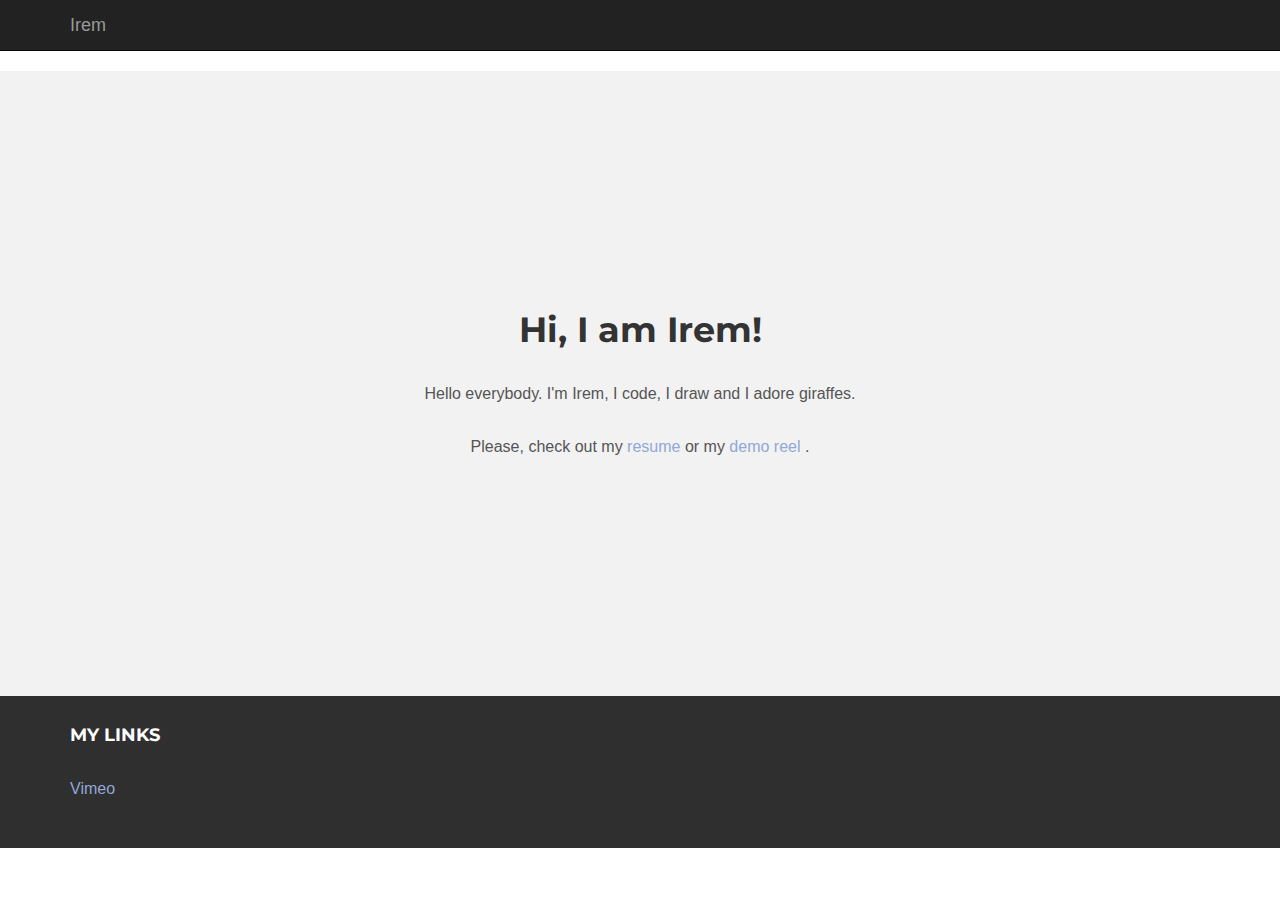
<file: index.html>
<!DOCTYPE html>
<html lang="en">
  <head>
    <meta charset="utf-8">
    <meta http-equiv="X-UA-Compatible" content="IE=edge">
    <meta name="viewport" content="width=device-width, initial-scale=1.0">
    <meta name="description" content="">
    <meta name="author" content="">
    <link rel="shortcut icon" href="../../docs-assets/ico/favicon.png">

    <title> Irem Oz </title>

    <!-- Bootstrap core CSS -->
    <link href="assets/css/bootstrap.css" rel="stylesheet">


    <!-- Custom styles for this template -->
    <link href="assets/css/main.css" rel="stylesheet">

    <script src="https://code.jquery.com/jquery-1.10.2.min.js"></script>
    <script src="assets/js/hover.zoom.js"></script>
    <script src="assets/js/hover.zoom.conf.js"></script>

    <!-- HTML5 shim and Respond.js IE8 support of HTML5 elements and media queries -->
    <!--[if lt IE 9]>
      <script src="https://oss.maxcdn.com/libs/html5shiv/3.7.0/html5shiv.js"></script>
      <script src="https://oss.maxcdn.com/libs/respond.js/1.3.0/respond.min.js"></script>
    <![endif]-->
  </head>

  <body>

    <!-- Static navbar -->
    <div class="navbar navbar-inverse navbar-static-top">
      <div class="container">
        <div class="navbar-header">
          <button type="button" class="navbar-toggle" data-toggle="collapse" data-target=".navbar-collapse">
            <span class="icon-bar"></span>
            <span class="icon-bar"></span>
            <span class="icon-bar"></span>
          </button>
          <a class="navbar-brand" href="index.html">Irem</a>
        </div>
        <div class="navbar-collapse collapse">
          <ul class="nav navbar-nav navbar-right">
            <!--  <li><a href="work.html">Work</a></li>
            <li><a href="about.html">About</a></li>
            <li><a href="blog.html">Blog</a></li> 
            <li><a href="contact.html">Contact</a></li> -->
          </ul>
        </div><!--/.nav-collapse -->
      </div>
    </div>

	<!-- +++++ Welcome Section +++++ -->
	<div id="ww">
	    <div class="container">
			<div class="row">
				<div class="col-lg-8 col-lg-offset-2 centered">
					<!--<img src="assets/img/user.png" alt="Stanley">-->
					<h1>Hi, I am Irem!</h1>
					<p>Hello everybody. I'm Irem, I code, I draw and I adore giraffes. </p>

					<p>Please, check out my <a href="/Irem-resume.pdf"> resume </a>  or my <a href="https://vimeo.com/154903341"> demo reel </a>.</p>
				
				</div><!-- /col-lg-8 -->
			</div><!-- /row -->
	    </div> <!-- /container -->
	</div><!-- /ww -->
	
	

	<!--<embed src="Irem-resume.pdf" width="800px" height="2100px" />
	
	<!-- +++++ Projects Section +++++ -->
	<!--
	<div class="container pt">
		<div class="row mt centered">	
			<div class="col-lg-4">
				<a class="zoom green" href="work01.html"><img class="img-responsive" src="assets/img/portfolio/port01.jpg" alt="" /></a>
				<p>APE</p>
			</div>
			<div class="col-lg-4">
				<a class="zoom green" href="work01.html"><img class="img-responsive" src="assets/img/portfolio/port02.jpg" alt="" /></a>
				<p>RAIDERS</p>
			</div>
			<div class="col-lg-4">
				<a class="zoom green" href="work01.html"><img class="img-responsive" src="assets/img/portfolio/port03.jpg" alt="" /></a>
				<p>VIKINGS</p>
			</div>
		</div><!-- /row -->
		<!--
		<div class="row mt centered">	
			<div class="col-lg-4">
				<a class="zoom green" href="work01.html"><img class="img-responsive" src="assets/img/portfolio/port04.jpg" alt="" /></a>
				<p>YODA</p>
			</div>
			<div class="col-lg-4">
				<a class="zoom green" href="work01.html"><img class="img-responsive" src="assets/img/portfolio/port05.jpg" alt="" /></a>
				<p>EMPERORS</p>
			</div>
			<div class="col-lg-4">
				<a class="zoom green" href="work01.html"><img class="img-responsive" src="assets/img/portfolio/port06.jpg" alt="" /></a>
				<p>CHIEFS</p>
			</div>
		</div><!-- /row -->
	<!-- </div><!-- /container -->
	
	
	<!-- +++++ Footer Section +++++ -->
	
	<div id="footer">
		<div class="container">
			<div class="row">
				<!--  <div class="col-lg-4">
					<h4>My Bunker</h4>
					<p>
						Some Address 987,<br/>
						+34 9054 5455, <br/>
						Madrid, Spain.
					</p>
				</div><!-- /col-lg-4 -->
				
				<div class="col-lg-4">
					<h4>My Links</h4>
					<p>
						<a href="https://vimeo.com/user22968934">Vimeo</a><br/>
						<!--<a href="#">Twitter</a><br/>
						<a href="#">Facebook</a>-->
					</p>
				</div><!-- /col-lg-4 -->
				<!--
				<div class="col-lg-4">
					<h4>About </h4>
					<p>This cute theme was created to showcase your work in a simple way. Use it wisely.</p>
				</div><!-- /col-lg-4 -->
			
			</div>
		
		</div>
	</div>
	

    <!-- Bootstrap core JavaScript
    ================================================== -->
    <!-- Placed at the end of the document so the pages load faster -->
    <script src="assets/js/bootstrap.min.js"></script>
  </body>
</html>
</file>
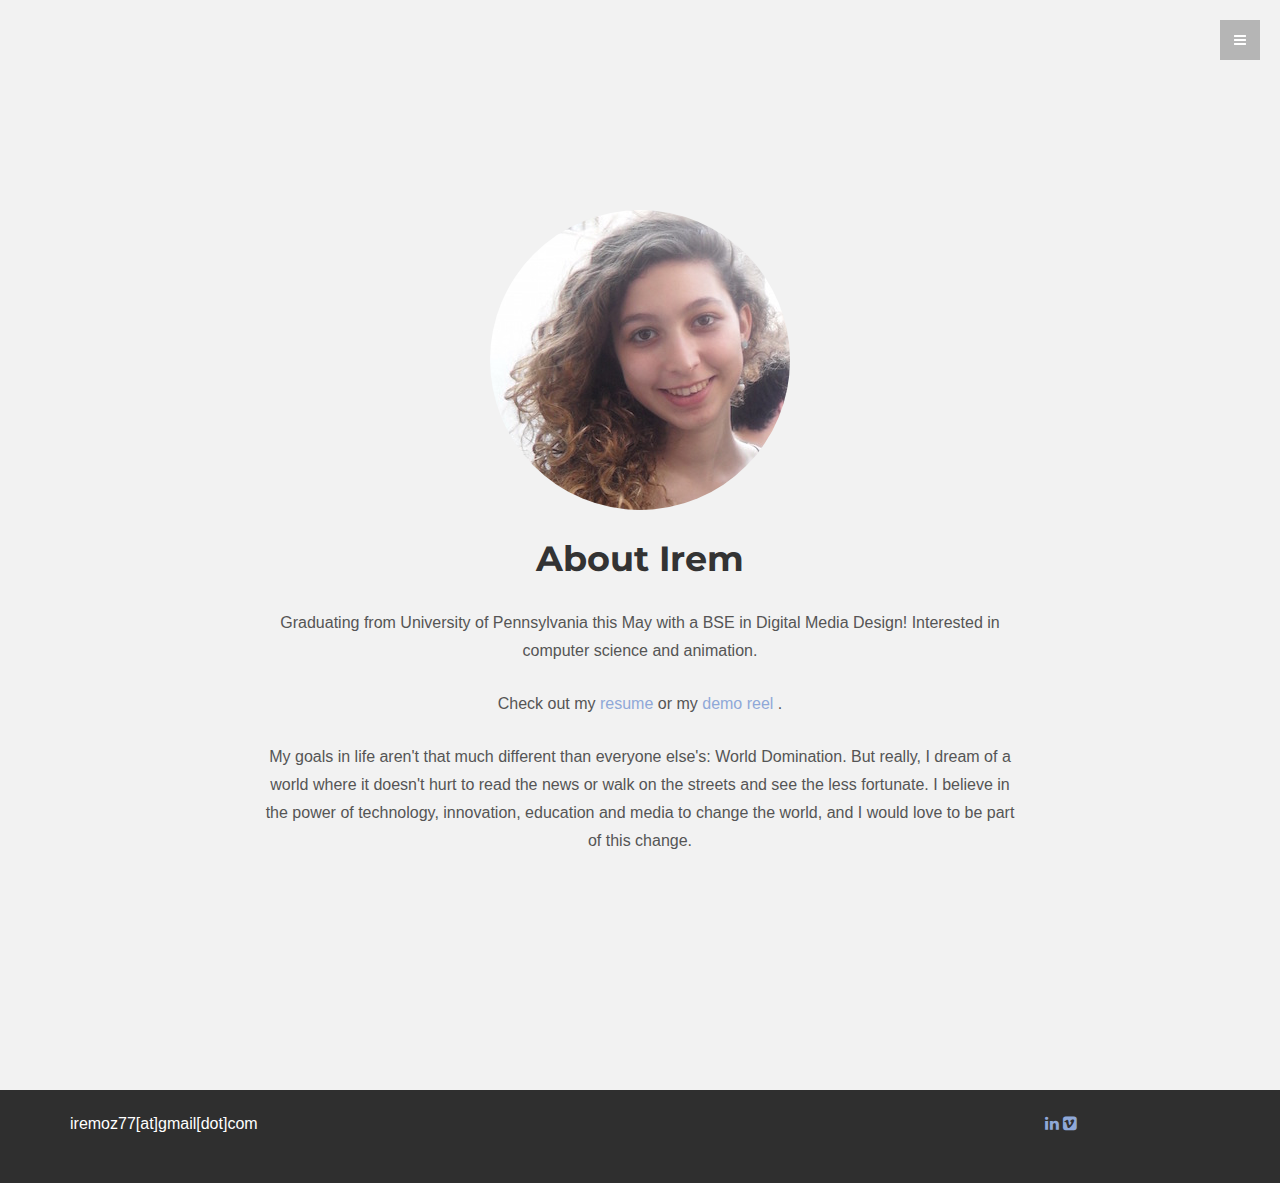
<file: about.html>
<!DOCTYPE html>
<html lang="en">
  <head>
    <meta charset="utf-8">
    <meta http-equiv="X-UA-Compatible" content="IE=edge">
    <meta name="viewport" content="width=device-width, initial-scale=1.0">
    <meta name="description" content="">
    <meta name="author" content="">
    <link rel="shortcut icon" href="../../docs-assets/ico/favicon.png">

    <title> Irem Oz </title>

    <!-- Bootstrap core CSS -->
    <link href="assets/css/bootstrap.css" rel="stylesheet">


    <!-- Custom styles for this template -->
    <link href="assets/css/main.css" rel="stylesheet">

    <script src="https://code.jquery.com/jquery-1.10.2.min.js"></script>

    <script src="assets/js/main.js"></script>
    <link href="assets/css/font-awesome.min.css" rel="stylesheet">



    <!-- HTML5 shim and Respond.js IE8 support of HTML5 elements and media queries -->
    <!--[if lt IE 9]>
      <script src="https://oss.maxcdn.com/libs/html5shiv/3.7.0/html5shiv.js"></script>
      <script src="https://oss.maxcdn.com/libs/respond.js/1.3.0/respond.min.js"></script>
    <![endif]-->
  </head>

  <body>

   
    <nav class="menu" id="theMenu">
		<div class="menu-wrap">
			<h1 class="logo"><a href="index.html#home">IREM</a></h1>
			<i class="fa fa-arrow-right menu-close"></i>
			
			<!-- <a href="services.html">Services</a>
			<a href="portfolio.html">Portfolio</a> -->
			<a href="about.html">About</a>
			<a href="code.html">Code</a>
			
			<a href="https://www.linkedin.com/in/irem-öz-19772544"><i class="fa fa-linkedin"></i></a>
			<a href="https://vimeo.com/user22968934"><i class="fa fa-vimeo-square"></i></a>
		</div>
		
		<!-- Menu button -->
		<div id="menuToggle"><i class="fa fa-bars"></i></div>
	</nav>

	<!-- +++++ Welcome Section +++++ -->
	<div id="ww">
	    <div class="container">
			<div class="row">
				<div class="col-lg-8 col-lg-offset-2 centered">
					<img class="img-circle" src="assets/img/user.jpeg" alt="Irem">
					<h1>About Irem</h1>
					<p> Graduating from University of Pennsylvania this May with a BSE in Digital Media Design! Interested in computer science and animation. </p>

					<p>Check out my <a href="/Irem-resume.pdf"> resume </a>  or my <a href="https://vimeo.com/154903341"> demo reel </a>.</p>

					<p> My goals in life aren't that much different than everyone else's: World Domination. But really, I dream of a world where it doesn't hurt to read the news or walk on the streets and see the less fortunate. I believe in the power of technology, innovation, education and media to change the world, and I would love to be part of this change.</p>
					
				
				</div><!-- /col-lg-8 -->
			</div><!-- /row -->
	    </div> <!-- /container -->
	</div><!-- /ww -->
	
	
	<!-- +++++ Information Section +++++ -->
	
	<!--<div class="container pt">
		<!-- <div class="row mt centered">	
			<div class="col-lg-3">
				<span class="glyphicon glyphicon-book"></span>
				<p>Lorem Ipsum is simply dummy text of the printing and typesetting industry.</p>
			</div>
			
			<div class="col-lg-3">
				<span class="glyphicon glyphicon-user"></span>
				<p>Lorem Ipsum is simply dummy text of the printing and typesetting industry.</p>
			</div>

			<div class="col-lg-3">
				<span class="glyphicon glyphicon-fire"></span>
				<p>Lorem Ipsum is simply dummy text of the printing and typesetting industry.</p>
			</div>

			<div class="col-lg-3">
				<span class="glyphicon glyphicon-globe"></span>
				<p>Lorem Ipsum is simply dummy text of the printing and typesetting industry.</p>
			</div>
		</div><!-- /row --> 
		
		<!-- <div class="row mt">
			<div class="col-lg-6">
				<h4>THE THINKING</h4>
				<p>Contrary to popular belief, Lorem Ipsum is not simply random text. It has roots in a piece of classical Latin literature from 45 BC, making it over 2000 years old. Richard McClintock, a Latin professor at Hampden-Sydney College in Virginia, looked up one of the more obscure Latin words, consectetur, from a Lorem Ipsum passage, and going through the cites of the word in classical literature, discovered the undoubtable source.</p>
			</div><!-- /colg-lg-6 -->
			
			<!-- <div class="col-lg-6">
				<h4>THE SKILLS</h4>
				Wordpress
				<div class="progress">
					<div class="progress-bar progress-bar-theme" role="progressbar" aria-valuenow="60" aria-valuemin="0" aria-valuemax="100" style="width: 60%;">
						<span class="sr-only">60% Complete</span>
					</div>
				</div>

				Photoshop
				<div class="progress">
					<div class="progress-bar progress-bar-theme" role="progressbar" aria-valuenow="80" aria-valuemin="0" aria-valuemax="100" style="width: 60%;">
						<span class="sr-only">80% Complete</span>
					</div>
				</div>
				
				HTML + CSS
				<div class="progress">
					<div class="progress-bar progress-bar-theme" role="progressbar" aria-valuenow="95" aria-valuemin="0" aria-valuemax="100" style="width: 60%;">
						<span class="sr-only">95% Complete</span>
					</div>
				</div> 

			</div><!-- /col-lg-6 -->
		<!-- </div><!-- /row --> 
	<!--</div>/container -->
	
	
	<!-- +++++ Footer Section +++++ -->
	
	<div id="footer">
		<div class="container">
			<div class="row">
				 <div class="col-lg-2">
					<p>
						iremoz77[at]gmail[dot]com
						
					</p>
				</div>
				<div class="col-lg-2 pull-right">
					<p>
						
						<a href="https://www.linkedin.com/in/irem-öz-19772544"><i class="fa fa-linkedin"></i></a>
						<a href="https://vimeo.com/user22968934"><i class="fa fa-vimeo-square"></i></a>
					</p>
				</div><!-- /col-lg-4 -->
				<!--
				<div class="col-lg-4">
					<h4>About </h4>
					<p>This cute theme was created to showcase your work in a simple way. Use it wisely.</p>
				</div><!-- /col-lg-4 -->
			
			</div>
		
		</div>
	</div>
	

    <!-- Bootstrap core JavaScript
    ================================================== -->
    <!-- Placed at the end of the document so the pages load faster -->
    <script src="assets/js/bootstrap.min.js"></script>
    <script src="https://code.jquery.com/jquery-1.10.2.min.js"></script>
    <script src="assets/js/main.js"></script>
	<script src="assets/js/masonry.pkgd.min.js"></script>
	<script src="assets/js/imagesloaded.js"></script>
    <script src="assets/js/classie.js"></script>
	<script src="assets/js/AnimOnScroll.js"></script>
  </body>
</html>
</file>
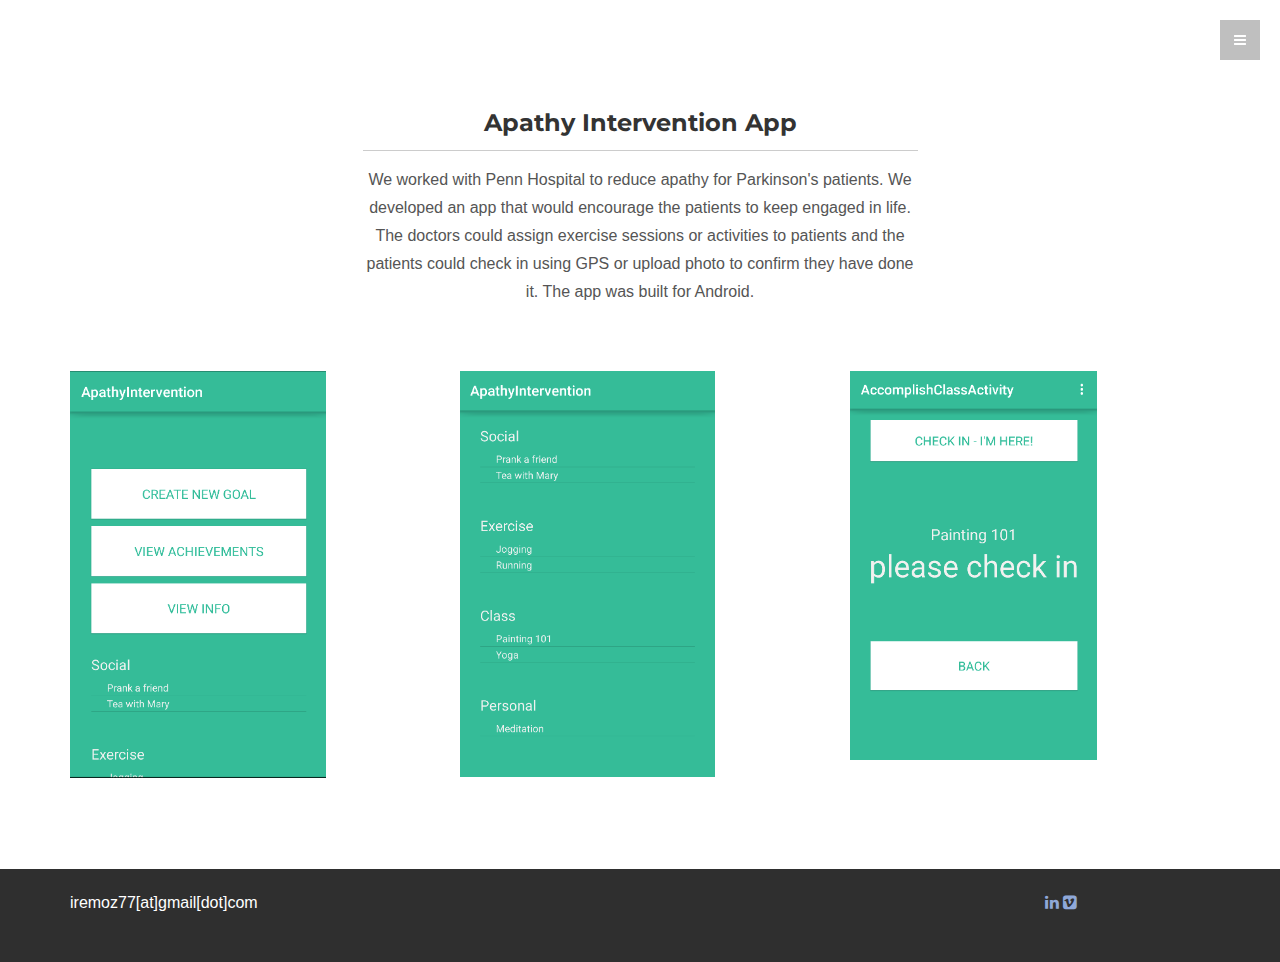
<file: apathy.html>
<!DOCTYPE html>
<html lang="en">
  <head>
    <meta charset="utf-8">
    <meta http-equiv="X-UA-Compatible" content="IE=edge">
    <meta name="viewport" content="width=device-width, initial-scale=1.0">
    <meta name="description" content="">
    <meta name="author" content="">
    <link rel="shortcut icon" href="../../docs-assets/ico/favicon.png">

    <title> Irem Oz </title>

    <!-- Bootstrap core CSS -->
    <link href="assets/css/bootstrap.css" rel="stylesheet">


    <!-- Custom styles for this template -->
    <link href="assets/css/main.css" rel="stylesheet">

    <script src="https://code.jquery.com/jquery-1.10.2.min.js"></script>
    <script src="assets/js/hover.zoom.js"></script>
    <script src="assets/js/hover.zoom.conf.js"></script>
    <script src="assets/js/main.js"></script>
    <link href="assets/css/font-awesome.min.css" rel="stylesheet">

    <!-- HTML5 shim and Respond.js IE8 support of HTML5 elements and media queries -->
    <!--[if lt IE 9]>
      <script src="https://oss.maxcdn.com/libs/html5shiv/3.7.0/html5shiv.js"></script>
      <script src="https://oss.maxcdn.com/libs/respond.js/1.3.0/respond.min.js"></script>
    <![endif]-->
  </head>

  <body>

  	<nav class="menu" id="theMenu">
		<div class="menu-wrap">
			<h1 class="logo"><a href="index.html#home">IREM</a></h1>
			<i class="fa fa-arrow-right menu-close"></i>
			
			<!-- <a href="services.html">Services</a>
			<a href="portfolio.html">Portfolio</a> -->
			<a href="about.html">About</a>
			<a href="code.html">Code</a>

			<!-- <a href="#"><i class="fa fa-facebook"></i></a>
			<a href="#"><i class="fa fa-twitter"></i></a>
			<a href="#"><i class="fa fa-dribbble"></i></a>
			<a href="#"><i class="fa fa-envelope"></i></a> -->
			<a href="https://www.linkedin.com/in/irem-öz-19772544"><i class="fa fa-linkedin"></i></a>
			<a href="https://vimeo.com/user22968934"><i class="fa fa-vimeo-square"></i></a>
		</div>
		
		<!-- Menu button -->
		<div id="menuToggle"><i class="fa fa-bars"></i></div>
	</nav>
	
	
	<!-- +++++ Projects Section +++++ -->
	
	<div class="container pt">
		<div class="row mt">
			<div class="col-lg-6 col-lg-offset-3 centered">
				<h3>Apathy Intervention App</h3>
				<hr>
				<p>We worked with Penn Hospital to reduce apathy for Parkinson's patients. We developed an app that would encourage the patients to keep engaged in life. The doctors could assign exercise sessions or activities to patients and the patients could check in using GPS or upload photo to confirm they have done it. The app was built for Android.</p>
			</div>
		</div>
		<div class="row mt centered">	
			<div class="col-lg-4 centered">
				<img class="img-responsive" src="assets/img/code/apathy/1.png" alt="">
		
			</div>
			<div class="col-lg-4 centered">
				<img class="img-responsive" src="assets/img/code/apathy/2.png" alt="">
		
			</div>
			<div class="col-lg-4 centered">
				<img class="img-responsive" src="assets/img/code/apathy/3.png" alt="">
		
			</div>


		</div><!-- /row -->
	</div><!-- /container -->
	
	
	<!-- +++++ Footer Section +++++ -->
	
	<div id="footer">
		<div class="container">
			<div class="row">
				 <div class="col-lg-2">
					<p>
						iremoz77[at]gmail[dot]com
						
					</p>
				</div>
				
				<div class="col-lg-2 pull-right">
					<p>
						
						<a href="https://www.linkedin.com/in/irem-öz-19772544"><i class="fa fa-linkedin"></i></a>
						<a href="https://vimeo.com/user22968934"><i class="fa fa-vimeo-square"></i></a>
					</p>
				</div><!-- /col-lg-4 -->
				<!--
				<div class="col-lg-4">
					<h4>About </h4>
					<p>This cute theme was created to showcase your work in a simple way. Use it wisely.</p>
				</div><!-- /col-lg-4 -->
			
			</div>
		
		</div>
	</div>
	

    <!-- Bootstrap core JavaScript
    ================================================== -->
    <!-- Placed at the end of the document so the pages load faster -->
    <script src="assets/js/bootstrap.min.js"></script>
    <script src="assets/js/main.js"></script>
	<script src="assets/js/masonry.pkgd.min.js"></script>
	<script src="assets/js/imagesloaded.js"></script>
    <script src="assets/js/classie.js"></script>
	<script src="assets/js/AnimOnScroll.js"></script>
  </body>
</html>
</file>
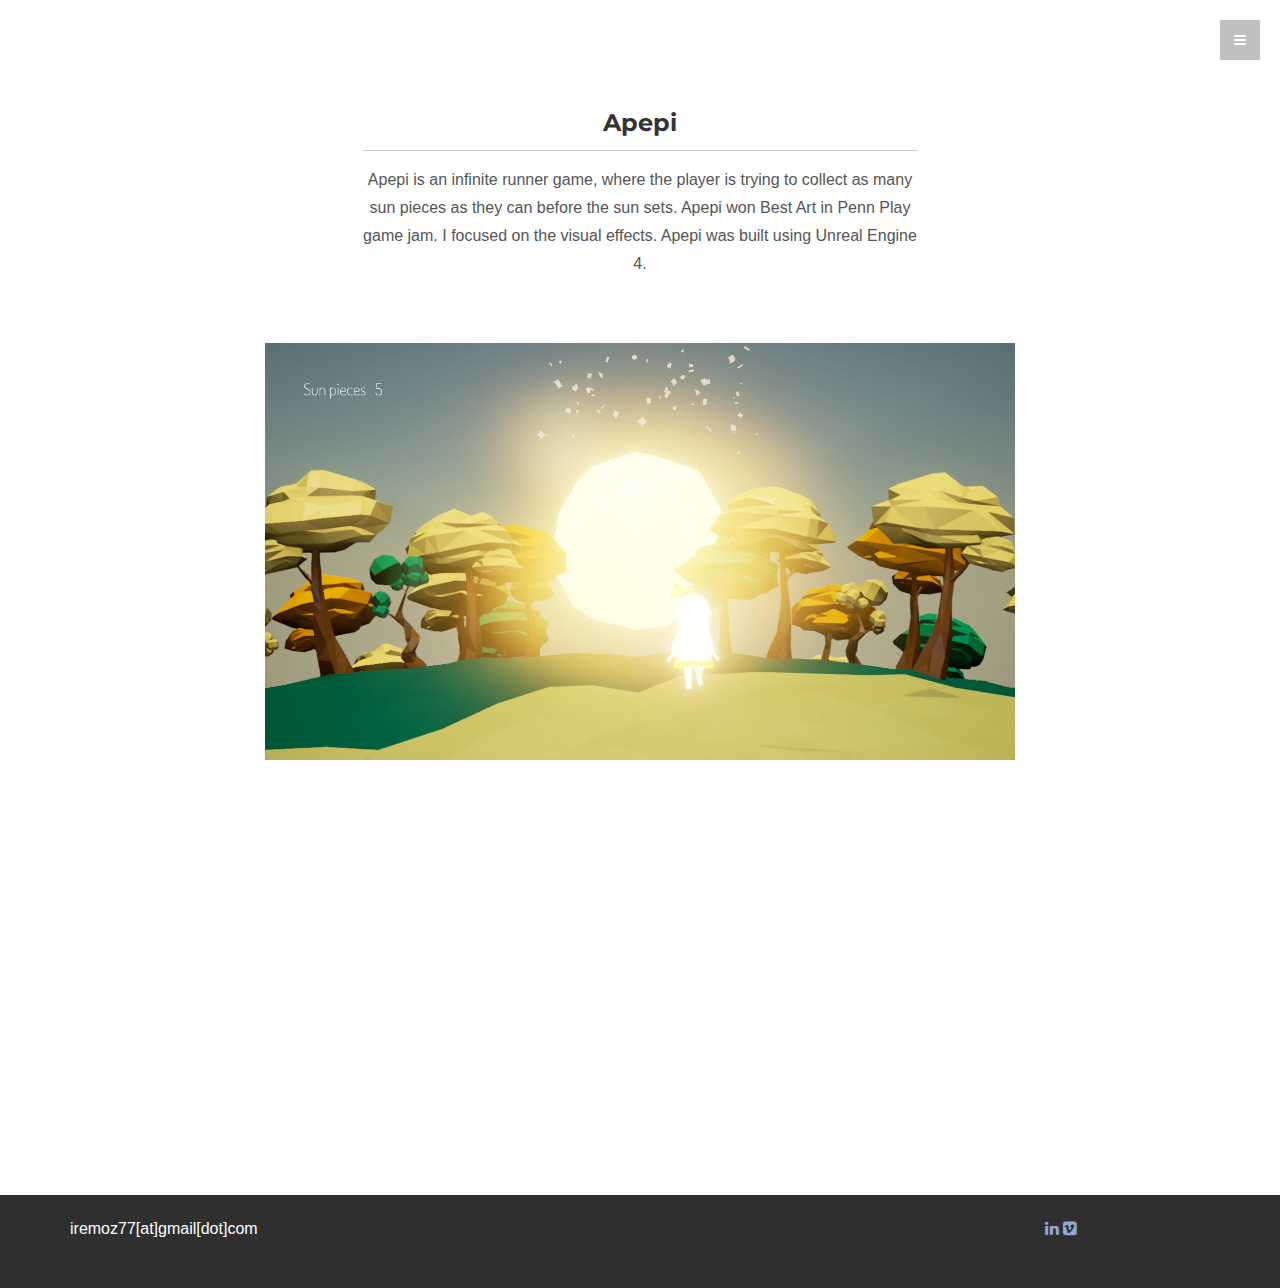
<file: apepi.html>
<!DOCTYPE html>
<html lang="en">
  <head>
    <meta charset="utf-8">
    <meta http-equiv="X-UA-Compatible" content="IE=edge">
    <meta name="viewport" content="width=device-width, initial-scale=1.0">
    <meta name="description" content="">
    <meta name="author" content="">
    <link rel="shortcut icon" href="../../docs-assets/ico/favicon.png">

    <title> Irem Oz </title>

    <!-- Bootstrap core CSS -->
    <link href="assets/css/bootstrap.css" rel="stylesheet">


    <!-- Custom styles for this template -->
    <link href="assets/css/main.css" rel="stylesheet">

    <script src="https://code.jquery.com/jquery-1.10.2.min.js"></script>
    <script src="assets/js/hover.zoom.js"></script>
    <script src="assets/js/hover.zoom.conf.js"></script>
    <script src="assets/js/main.js"></script>
    <link href="assets/css/font-awesome.min.css" rel="stylesheet">

    <!-- HTML5 shim and Respond.js IE8 support of HTML5 elements and media queries -->
    <!--[if lt IE 9]>
      <script src="https://oss.maxcdn.com/libs/html5shiv/3.7.0/html5shiv.js"></script>
      <script src="https://oss.maxcdn.com/libs/respond.js/1.3.0/respond.min.js"></script>
    <![endif]-->
  </head>

  <body>

  	<nav class="menu" id="theMenu">
		<div class="menu-wrap">
			<h1 class="logo"><a href="index.html#home">IREM</a></h1>
			<i class="fa fa-arrow-right menu-close"></i>
			
			<!-- <a href="services.html">Services</a>
			<a href="portfolio.html">Portfolio</a> -->
			<a href="about.html">About</a>
			<a href="code.html">Code</a>

			<!-- <a href="#"><i class="fa fa-facebook"></i></a>
			<a href="#"><i class="fa fa-twitter"></i></a>
			<a href="#"><i class="fa fa-dribbble"></i></a>
			<a href="#"><i class="fa fa-envelope"></i></a> -->
			<a href="https://www.linkedin.com/in/irem-öz-19772544"><i class="fa fa-linkedin"></i></a>
			<a href="https://vimeo.com/user22968934"><i class="fa fa-vimeo-square"></i></a>
		</div>
		
		<!-- Menu button -->
		<div id="menuToggle"><i class="fa fa-bars"></i></div>
	</nav>
	
	
	<!-- +++++ Projects Section +++++ -->
	
	<div class="container pt">
		<div class="row mt">
			<div class="col-lg-6 col-lg-offset-3 centered">
				<h3>Apepi</h3>
				<hr>
				<p>Apepi is an infinite runner game, where the player is trying to collect as many sun pieces as they can before the sun sets. Apepi won Best Art in Penn Play game jam. I focused on the visual effects. Apepi was built using Unreal Engine 4.</p>
			</div>
		</div>
		<div class="row mt centered">	
			<div class="col-lg-8 col-lg-offset-2">
				<p><img class="img-responsive" src="assets/img/code/apepi/2.png" alt=""></p>
				<iframe width="560" height="315" src="https://www.youtube.com/embed/go-dhytPoRg" frameborder="0" allowfullscreen></iframe>
			</div>
		</div><!-- /row -->
	</div><!-- /container -->
	
	
	<!-- +++++ Footer Section +++++ -->
	
	<div id="footer">
		<div class="container">
			<div class="row">
				 <div class="col-lg-2">
					<p>
						iremoz77[at]gmail[dot]com
						
					</p>
				</div>
				
				<div class="col-lg-2 pull-right">
					<p>
						
						<a href="https://www.linkedin.com/in/irem-öz-19772544"><i class="fa fa-linkedin"></i></a>
						<a href="https://vimeo.com/user22968934"><i class="fa fa-vimeo-square"></i></a>
					</p>
				</div><!-- /col-lg-4 -->
				<!--
				<div class="col-lg-4">
					<h4>About </h4>
					<p>This cute theme was created to showcase your work in a simple way. Use it wisely.</p>
				</div><!-- /col-lg-4 -->
			
			</div>
		
		</div>
	</div>
	

    <!-- Bootstrap core JavaScript
    ================================================== -->
    <!-- Placed at the end of the document so the pages load faster -->
    <script src="assets/js/bootstrap.min.js"></script>
    <script src="assets/js/main.js"></script>
	<script src="assets/js/masonry.pkgd.min.js"></script>
	<script src="assets/js/imagesloaded.js"></script>
    <script src="assets/js/classie.js"></script>
	<script src="assets/js/AnimOnScroll.js"></script>
  </body>
</html>
</file>
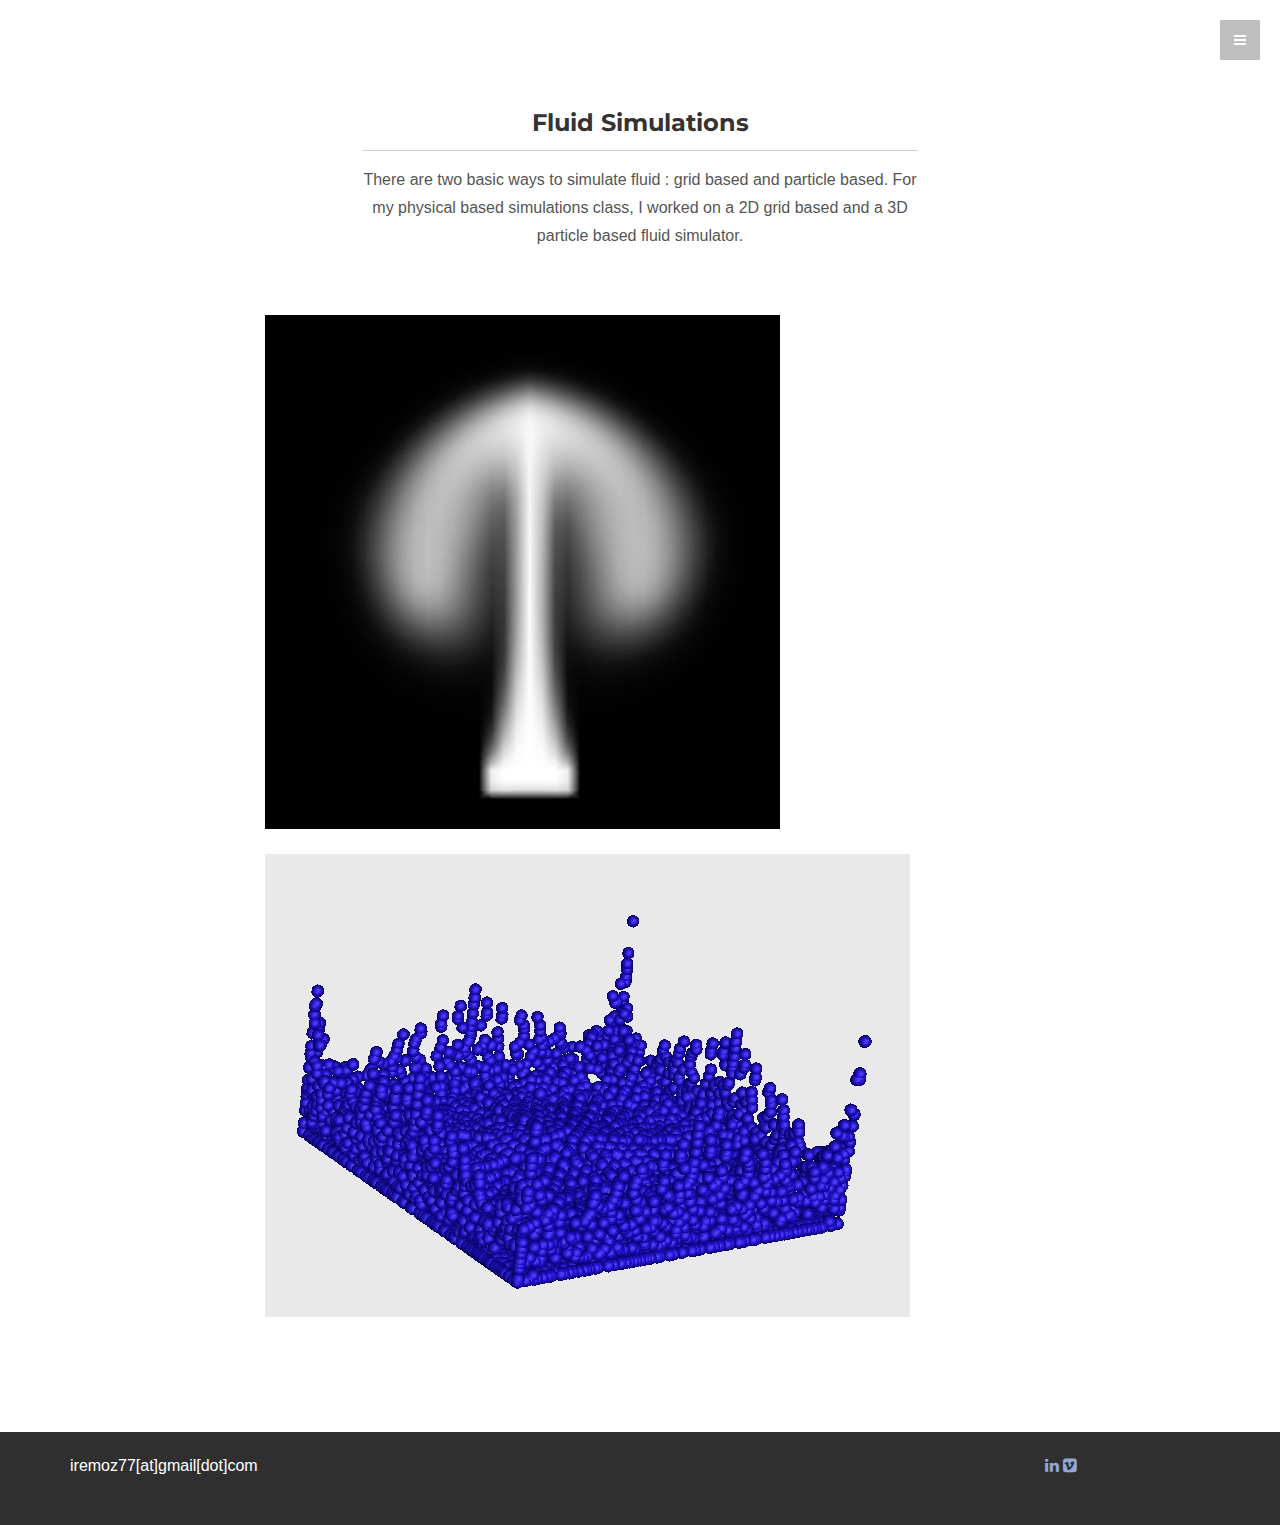
<file: fs.html>
<!DOCTYPE html>
<html lang="en">
  <head>
    <meta charset="utf-8">
    <meta http-equiv="X-UA-Compatible" content="IE=edge">
    <meta name="viewport" content="width=device-width, initial-scale=1.0">
    <meta name="description" content="">
    <meta name="author" content="">
    <link rel="shortcut icon" href="../../docs-assets/ico/favicon.png">

    <title> Irem Oz </title>

    <!-- Bootstrap core CSS -->
    <link href="assets/css/bootstrap.css" rel="stylesheet">


    <!-- Custom styles for this template -->
    <link href="assets/css/main.css" rel="stylesheet">

    <script src="https://code.jquery.com/jquery-1.10.2.min.js"></script>
    <script src="assets/js/hover.zoom.js"></script>
    <script src="assets/js/hover.zoom.conf.js"></script>
    <script src="assets/js/main.js"></script>
    <link href="assets/css/font-awesome.min.css" rel="stylesheet">

    <!-- HTML5 shim and Respond.js IE8 support of HTML5 elements and media queries -->
    <!--[if lt IE 9]>
      <script src="https://oss.maxcdn.com/libs/html5shiv/3.7.0/html5shiv.js"></script>
      <script src="https://oss.maxcdn.com/libs/respond.js/1.3.0/respond.min.js"></script>
    <![endif]-->
  </head>

  <body>

  	<nav class="menu" id="theMenu">
		<div class="menu-wrap">
			<h1 class="logo"><a href="index.html#home">IREM</a></h1>
			<i class="fa fa-arrow-right menu-close"></i>
			
			<!-- <a href="services.html">Services</a>
			<a href="portfolio.html">Portfolio</a> -->
			<a href="about.html">About</a>
			<a href="code.html">Code</a>

			<!-- <a href="#"><i class="fa fa-facebook"></i></a>
			<a href="#"><i class="fa fa-twitter"></i></a>
			<a href="#"><i class="fa fa-dribbble"></i></a>
			<a href="#"><i class="fa fa-envelope"></i></a> -->
			<a href="https://www.linkedin.com/in/irem-öz-19772544"><i class="fa fa-linkedin"></i></a>
			<a href="https://vimeo.com/user22968934"><i class="fa fa-vimeo-square"></i></a>
		</div>
		
		<!-- Menu button -->
		<div id="menuToggle"><i class="fa fa-bars"></i></div>
	</nav>
	
	
	<!-- +++++ Projects Section +++++ -->
	
	<div class="container pt">
		<div class="row mt">
			<div class="col-lg-6 col-lg-offset-3 centered">
				<h3>Fluid Simulations</h3>
				<hr>
				<p>There are two basic ways to simulate fluid : grid based and particle based. For my physical based simulations class, I worked on a 2D grid based and a 3D particle based fluid simulator.</p>
			</div>
		</div>
		<div class="row mt centered">	
			<div class="col-lg-8 col-lg-offset-2">
				<p><img class="img-responsive" src="assets/img/code/fs/0.png" alt=""></p>
				<p><img class="img-responsive" src="assets/img/code/fs/1.png" alt=""></p>
				
			</div>
		</div><!-- /row -->
	</div><!-- /container -->
	
	
	<!-- +++++ Footer Section +++++ -->
	
	<div id="footer">
		<div class="container">
			<div class="row">
				 <div class="col-lg-2">
					<p>
						iremoz77[at]gmail[dot]com
						
					</p>
				</div>
				
				<div class="col-lg-2 pull-right">
					<p>
						
						<a href="https://www.linkedin.com/in/irem-öz-19772544"><i class="fa fa-linkedin"></i></a>
						<a href="https://vimeo.com/user22968934"><i class="fa fa-vimeo-square"></i></a>
					</p>
				</div><!-- /col-lg-4 -->
				<!--
				<div class="col-lg-4">
					<h4>About </h4>
					<p>This cute theme was created to showcase your work in a simple way. Use it wisely.</p>
				</div><!-- /col-lg-4 -->
			
			</div>
		
		</div>
	</div>
	

    <!-- Bootstrap core JavaScript
    ================================================== -->
    <!-- Placed at the end of the document so the pages load faster -->
    <script src="assets/js/bootstrap.min.js"></script>
    <script src="assets/js/main.js"></script>
	<script src="assets/js/masonry.pkgd.min.js"></script>
	<script src="assets/js/imagesloaded.js"></script>
    <script src="assets/js/classie.js"></script>
	<script src="assets/js/AnimOnScroll.js"></script>
  </body>
</html>
</file>
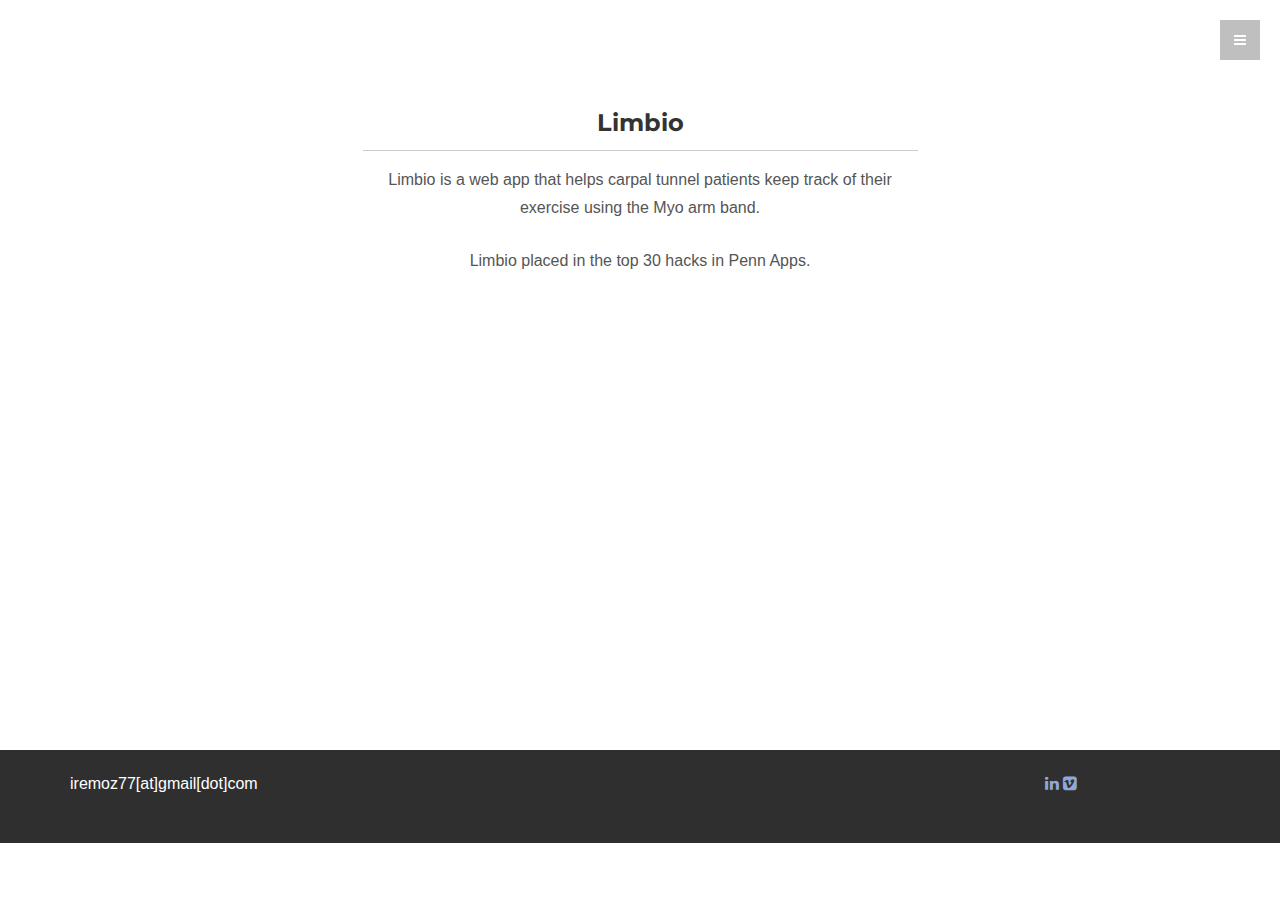
<file: limbio.html>
<!DOCTYPE html>
<html lang="en">
  <head>
    <meta charset="utf-8">
    <meta http-equiv="X-UA-Compatible" content="IE=edge">
    <meta name="viewport" content="width=device-width, initial-scale=1.0">
    <meta name="description" content="">
    <meta name="author" content="">
    <link rel="shortcut icon" href="../../docs-assets/ico/favicon.png">

    <title> Irem Oz </title>

    <!-- Bootstrap core CSS -->
    <link href="assets/css/bootstrap.css" rel="stylesheet">


    <!-- Custom styles for this template -->
    <link href="assets/css/main.css" rel="stylesheet">

    <script src="https://code.jquery.com/jquery-1.10.2.min.js"></script>
    <script src="assets/js/hover.zoom.js"></script>
    <script src="assets/js/hover.zoom.conf.js"></script>
    <script src="assets/js/main.js"></script>
    <link href="assets/css/font-awesome.min.css" rel="stylesheet">

    <!-- HTML5 shim and Respond.js IE8 support of HTML5 elements and media queries -->
    <!--[if lt IE 9]>
      <script src="https://oss.maxcdn.com/libs/html5shiv/3.7.0/html5shiv.js"></script>
      <script src="https://oss.maxcdn.com/libs/respond.js/1.3.0/respond.min.js"></script>
    <![endif]-->
  </head>

  <body>

  	<nav class="menu" id="theMenu">
		<div class="menu-wrap">
			<h1 class="logo"><a href="index.html#home">IREM</a></h1>
			<i class="fa fa-arrow-right menu-close"></i>
			
			<!-- <a href="services.html">Services</a>
			<a href="portfolio.html">Portfolio</a> -->
			<a href="about.html">About</a>
			<a href="code.html">Code</a>

			<!-- <a href="#"><i class="fa fa-facebook"></i></a>
			<a href="#"><i class="fa fa-twitter"></i></a>
			<a href="#"><i class="fa fa-dribbble"></i></a>
			<a href="#"><i class="fa fa-envelope"></i></a> -->
			<a href="https://www.linkedin.com/in/irem-öz-19772544"><i class="fa fa-linkedin"></i></a>
			<a href="https://vimeo.com/user22968934"><i class="fa fa-vimeo-square"></i></a>
		</div>
		
		<!-- Menu button -->
		<div id="menuToggle"><i class="fa fa-bars"></i></div>
	</nav>
	
	
	<!-- +++++ Projects Section +++++ -->
	
	<div class="container pt">
		<div class="row mt">
			<div class="col-lg-6 col-lg-offset-3 centered">
				<h3>Limbio</h3>
				<hr>
				<p>Limbio is a web app that helps carpal tunnel patients keep track of their exercise using the Myo arm band. </p>
				<p>Limbio placed in the top 30 hacks in Penn Apps.</p>
			</div>
		</div>
		<div class="row mt centered">	
			<div class="col-lg-8 col-lg-offset-2">
				<iframe width="560" height="315" src="https://www.youtube.com/embed/5eChgylvS34" frameborder="0" allowfullscreen></iframe>
			</div>
		</div><!-- /row -->
	</div><!-- /container -->
	
	
	<!-- +++++ Footer Section +++++ -->
	
	<div id="footer">
		<div class="container">
			<div class="row">
				 <div class="col-lg-2">
					<p>
						iremoz77[at]gmail[dot]com
						
					</p>
				</div>
				
				<div class="col-lg-2 pull-right">
					<p>
						
						<a href="https://www.linkedin.com/in/irem-öz-19772544"><i class="fa fa-linkedin"></i></a>
						<a href="https://vimeo.com/user22968934"><i class="fa fa-vimeo-square"></i></a>
					</p>
				</div><!-- /col-lg-4 -->
				<!--
				<div class="col-lg-4">
					<h4>About </h4>
					<p>This cute theme was created to showcase your work in a simple way. Use it wisely.</p>
				</div><!-- /col-lg-4 -->
			
			</div>
		
		</div>
	</div>
	

    <!-- Bootstrap core JavaScript
    ================================================== -->
    <!-- Placed at the end of the document so the pages load faster -->
    <script src="assets/js/bootstrap.min.js"></script>
    <script src="assets/js/main.js"></script>
	<script src="assets/js/masonry.pkgd.min.js"></script>
	<script src="assets/js/imagesloaded.js"></script>
    <script src="assets/js/classie.js"></script>
	<script src="assets/js/AnimOnScroll.js"></script>
  </body>
</html>
</file>
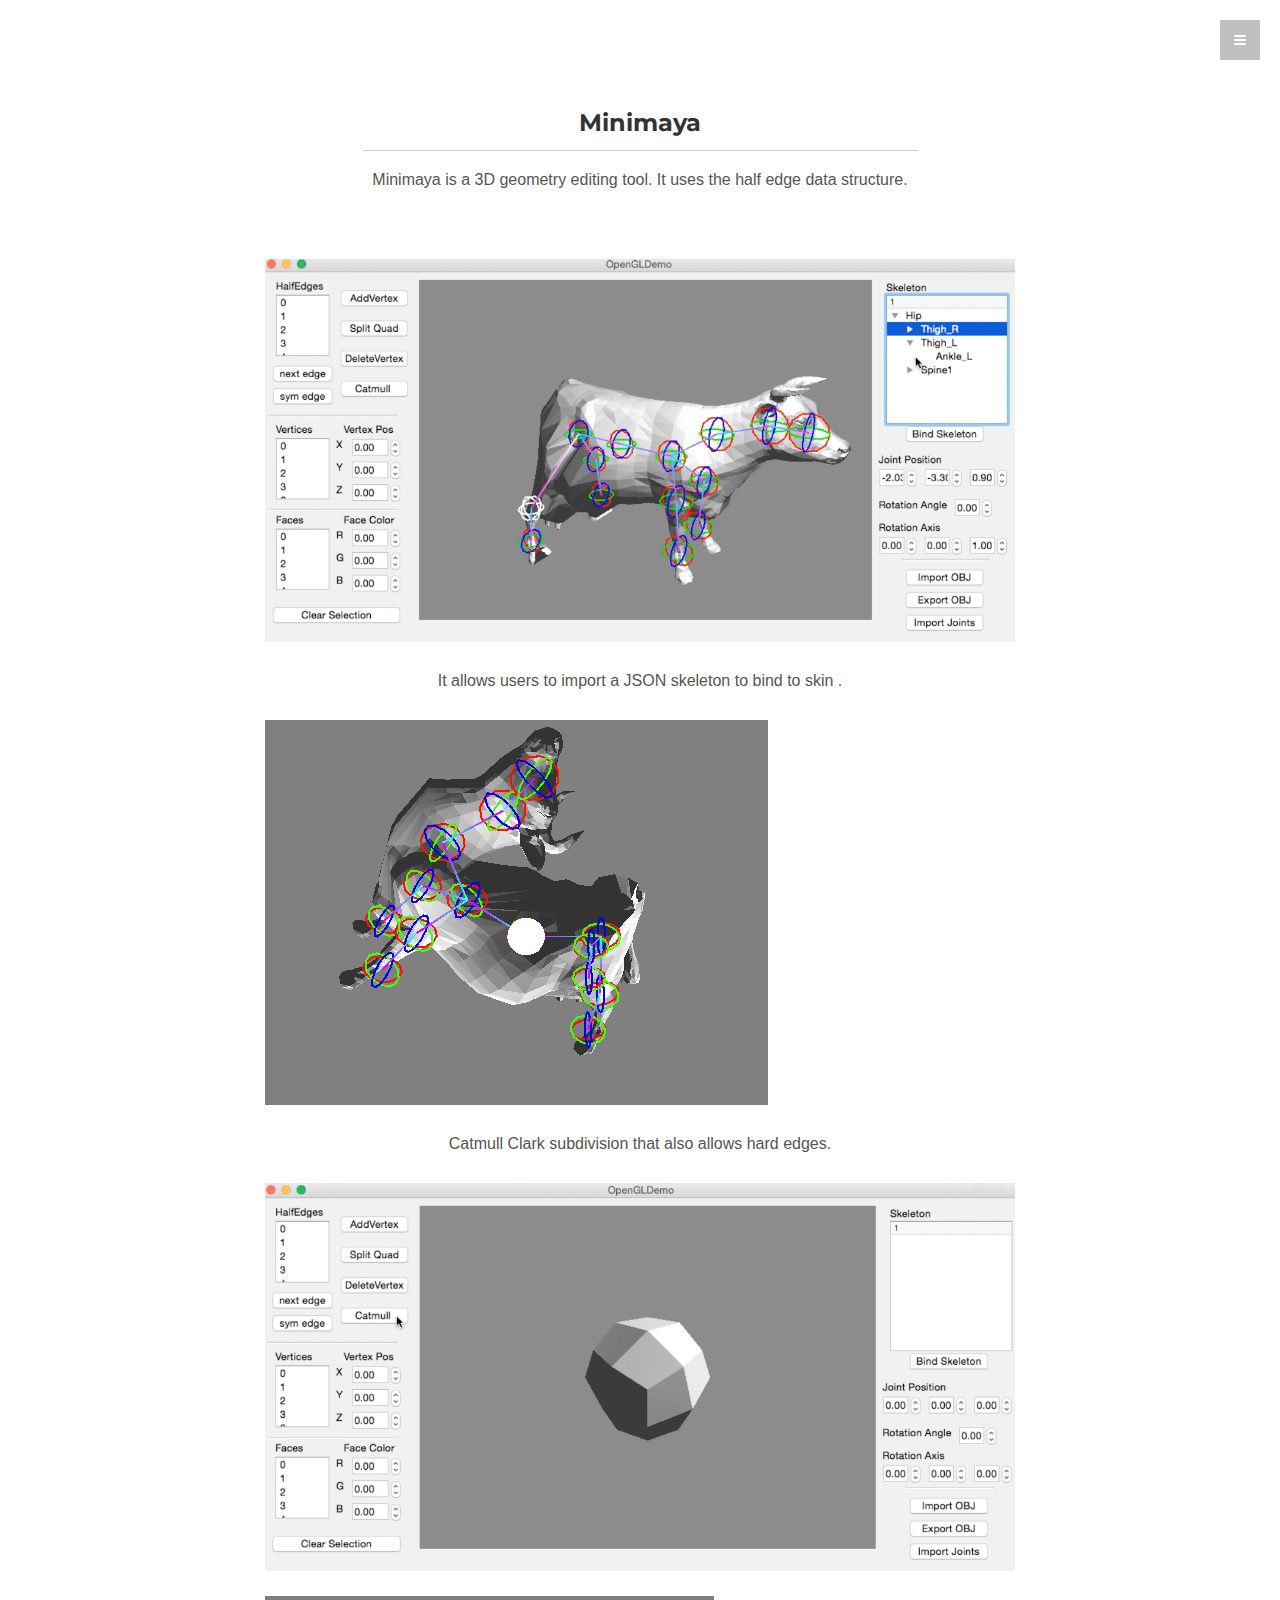
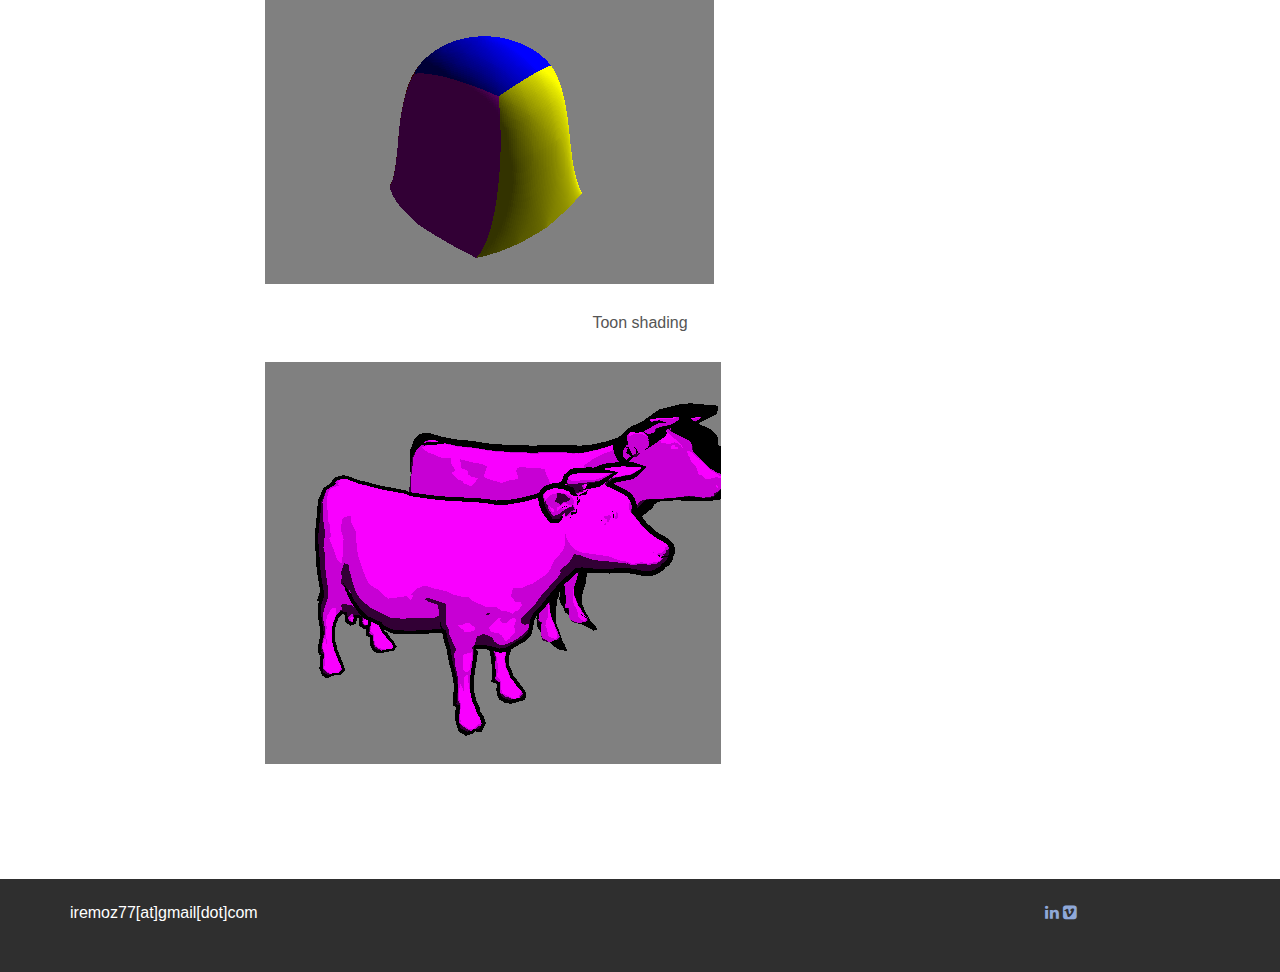
<file: minimaya.html>
<!DOCTYPE html>
<html lang="en">
  <head>
    <meta charset="utf-8">
    <meta http-equiv="X-UA-Compatible" content="IE=edge">
    <meta name="viewport" content="width=device-width, initial-scale=1.0">
    <meta name="description" content="">
    <meta name="author" content="">
    <link rel="shortcut icon" href="../../docs-assets/ico/favicon.png">

    <title> Irem Oz </title>

    <!-- Bootstrap core CSS -->
    <link href="assets/css/bootstrap.css" rel="stylesheet">


    <!-- Custom styles for this template -->
    <link href="assets/css/main.css" rel="stylesheet">

    <script src="https://code.jquery.com/jquery-1.10.2.min.js"></script>
    <script src="assets/js/hover.zoom.js"></script>
    <script src="assets/js/hover.zoom.conf.js"></script>
    <script src="assets/js/main.js"></script>
    <link href="assets/css/font-awesome.min.css" rel="stylesheet">

    <!-- HTML5 shim and Respond.js IE8 support of HTML5 elements and media queries -->
    <!--[if lt IE 9]>
      <script src="https://oss.maxcdn.com/libs/html5shiv/3.7.0/html5shiv.js"></script>
      <script src="https://oss.maxcdn.com/libs/respond.js/1.3.0/respond.min.js"></script>
    <![endif]-->
  </head>

  <body>

  	<nav class="menu" id="theMenu">
		<div class="menu-wrap">
			<h1 class="logo"><a href="index.html#home">IREM</a></h1>
			<i class="fa fa-arrow-right menu-close"></i>
			
			<!-- <a href="services.html">Services</a>
			<a href="portfolio.html">Portfolio</a> -->
			<a href="about.html">About</a>
			<a href="code.html">Code</a>

			<!-- <a href="#"><i class="fa fa-facebook"></i></a>
			<a href="#"><i class="fa fa-twitter"></i></a>
			<a href="#"><i class="fa fa-dribbble"></i></a>
			<a href="#"><i class="fa fa-envelope"></i></a> -->
			<a href="https://www.linkedin.com/in/irem-öz-19772544"><i class="fa fa-linkedin"></i></a>
			<a href="https://vimeo.com/user22968934"><i class="fa fa-vimeo-square"></i></a>
		</div>
		
		<!-- Menu button -->
		<div id="menuToggle"><i class="fa fa-bars"></i></div>
	</nav>
	
	
	<!-- +++++ Projects Section +++++ -->
	
	<div class="container pt">
		<div class="row mt">
			<div class="col-lg-6 col-lg-offset-3 centered">
				<h3>Minimaya</h3>
				<hr>
				<p>Minimaya is a 3D geometry editing tool. It uses the half edge data structure.</p>
			</div>
		</div>
		<div class="row mt centered">	
			<div class="col-lg-8 col-lg-offset-2">
				<p><img class="img-responsive" src="assets/img/code/mm/1.png" alt=""></p>
				<p>It allows users to import a JSON skeleton to bind to skin .</p>
				<p><img class="img-responsive" src="assets/img/code/mm/4.png" alt=""></p>
				<p>Catmull Clark subdivision that also allows hard edges. </p>
				<p><img class="img-responsive" src="assets/img/code/mm/2.png" alt=""></p>
				<p><img class="img-responsive" src="assets/img/code/mm/3.png" alt=""></p>
				<p>Toon shading </p>
				<p><img class="img-responsive" src="assets/img/code/mm/5.png" alt=""></p>
				
			</div>
		</div><!-- /row -->
	</div><!-- /container -->
	
	
	<!-- +++++ Footer Section +++++ -->
	
	<div id="footer">
		<div class="container">
			<div class="row">
				 <div class="col-lg-2">
					<p>
						iremoz77[at]gmail[dot]com
						
					</p>
				</div>
				
				<div class="col-lg-2 pull-right">
					<p>
						
						<a href="https://www.linkedin.com/in/irem-öz-19772544"><i class="fa fa-linkedin"></i></a>
						<a href="https://vimeo.com/user22968934"><i class="fa fa-vimeo-square"></i></a>
					</p>
				</div><!-- /col-lg-4 -->
				<!--
				<div class="col-lg-4">
					<h4>About </h4>
					<p>This cute theme was created to showcase your work in a simple way. Use it wisely.</p>
				</div><!-- /col-lg-4 -->
			
			</div>
		
		</div>
	</div>
	

    <!-- Bootstrap core JavaScript
    ================================================== -->
    <!-- Placed at the end of the document so the pages load faster -->
    <script src="assets/js/bootstrap.min.js"></script>
    <script src="assets/js/main.js"></script>
	<script src="assets/js/masonry.pkgd.min.js"></script>
	<script src="assets/js/imagesloaded.js"></script>
    <script src="assets/js/classie.js"></script>
	<script src="assets/js/AnimOnScroll.js"></script>
  </body>
</html>
</file>
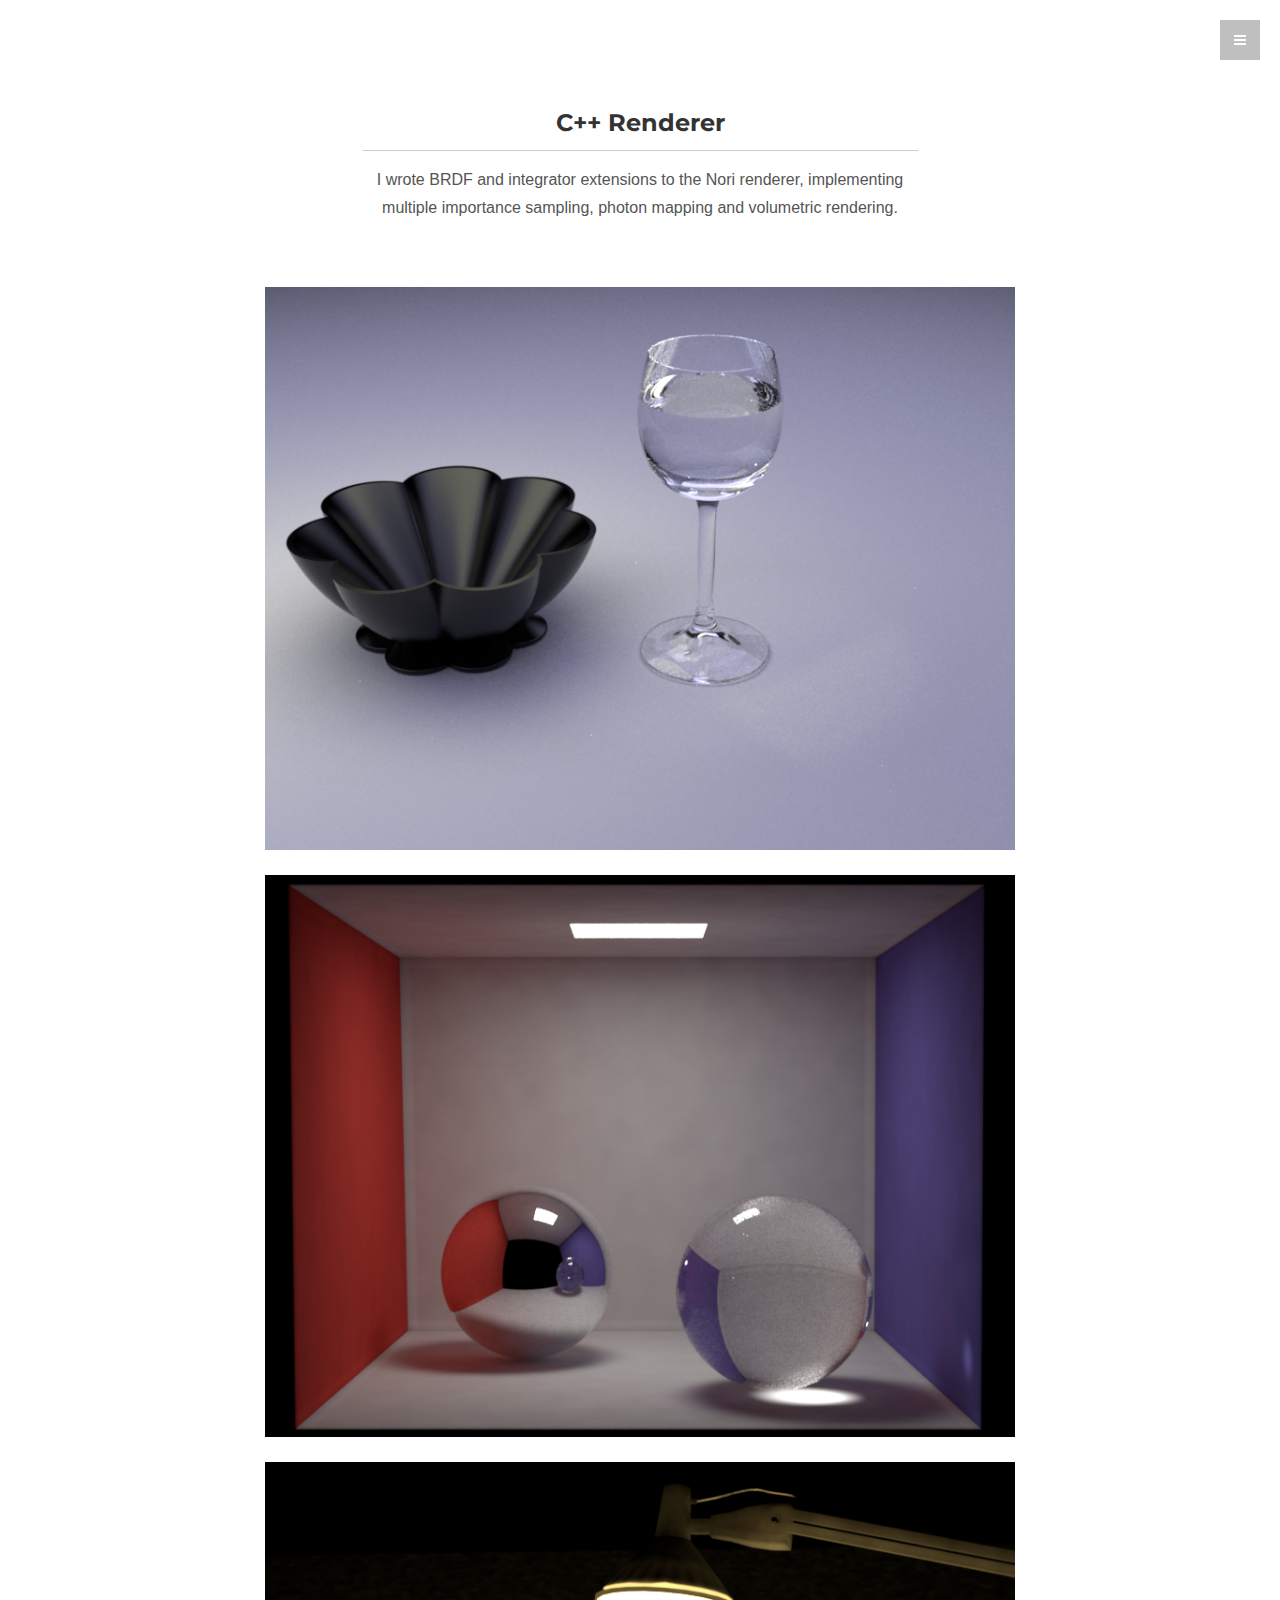
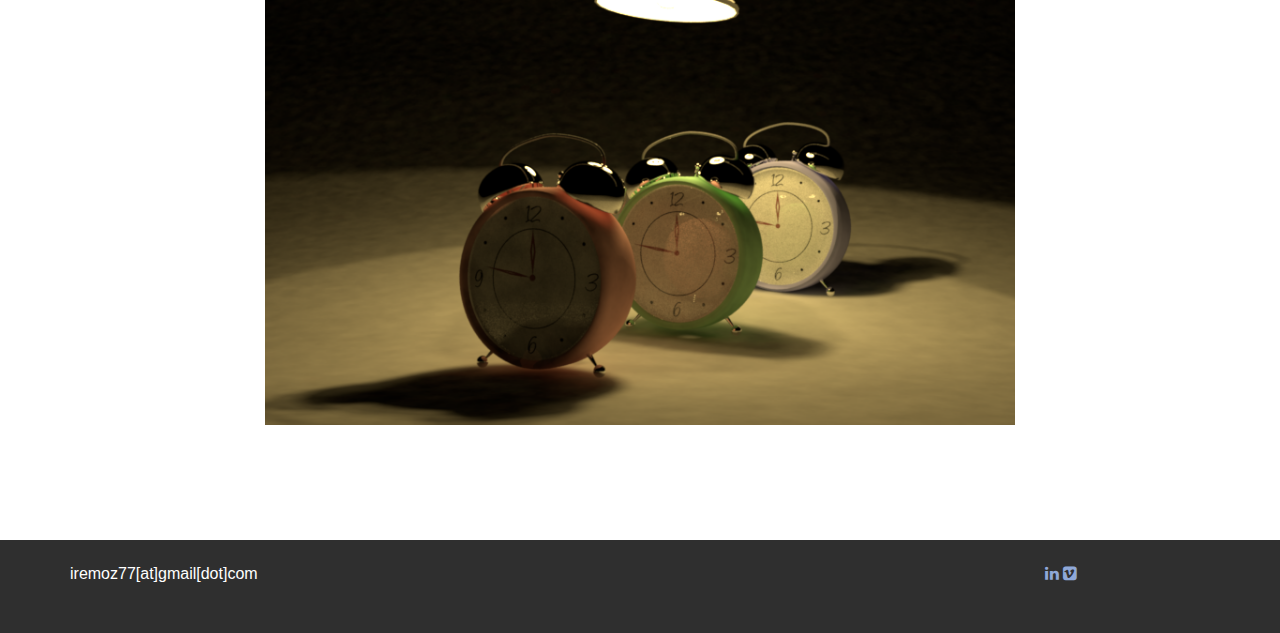
<file: renderer.html>
<!DOCTYPE html>
<html lang="en">
  <head>
    <meta charset="utf-8">
    <meta http-equiv="X-UA-Compatible" content="IE=edge">
    <meta name="viewport" content="width=device-width, initial-scale=1.0">
    <meta name="description" content="">
    <meta name="author" content="">
    <link rel="shortcut icon" href="../../docs-assets/ico/favicon.png">

    <title> Irem Oz </title>

    <!-- Bootstrap core CSS -->
    <link href="assets/css/bootstrap.css" rel="stylesheet">


    <!-- Custom styles for this template -->
    <link href="assets/css/main.css" rel="stylesheet">

    <script src="https://code.jquery.com/jquery-1.10.2.min.js"></script>
    <script src="assets/js/hover.zoom.js"></script>
    <script src="assets/js/hover.zoom.conf.js"></script>
    <script src="assets/js/main.js"></script>
    <link href="assets/css/font-awesome.min.css" rel="stylesheet">

    <!-- HTML5 shim and Respond.js IE8 support of HTML5 elements and media queries -->
    <!--[if lt IE 9]>
      <script src="https://oss.maxcdn.com/libs/html5shiv/3.7.0/html5shiv.js"></script>
      <script src="https://oss.maxcdn.com/libs/respond.js/1.3.0/respond.min.js"></script>
    <![endif]-->
  </head>

  <body>

  	<nav class="menu" id="theMenu">
		<div class="menu-wrap">
			<h1 class="logo"><a href="index.html#home">IREM</a></h1>
			<i class="fa fa-arrow-right menu-close"></i>
			
			<!-- <a href="services.html">Services</a>
			<a href="portfolio.html">Portfolio</a> -->
			<a href="about.html">About</a>
			<a href="code.html">Code</a>

			<!-- <a href="#"><i class="fa fa-facebook"></i></a>
			<a href="#"><i class="fa fa-twitter"></i></a>
			<a href="#"><i class="fa fa-dribbble"></i></a>
			<a href="#"><i class="fa fa-envelope"></i></a> -->
			<a href="https://www.linkedin.com/in/irem-öz-19772544"><i class="fa fa-linkedin"></i></a>
			<a href="https://vimeo.com/user22968934"><i class="fa fa-vimeo-square"></i></a>
		</div>
		
		<!-- Menu button -->
		<div id="menuToggle"><i class="fa fa-bars"></i></div>
	</nav>
	
	
	<!-- +++++ Projects Section +++++ -->
	
	<div class="container pt">
		<div class="row mt">
			<div class="col-lg-6 col-lg-offset-3 centered">
				<h3>C++ Renderer</h3>
				<hr>
				<p>I wrote BRDF and integrator extensions to the Nori renderer, implementing multiple importance sampling, photon mapping and volumetric rendering.</p>
			</div>
		</div>
		<div class="row mt centered">	
			<div class="col-lg-8 col-lg-offset-2">
				<p><img class="img-responsive" src="assets/img/code/renderer/3.png" alt=""></p>
				<p><img class="img-responsive" src="assets/img/code/renderer/1.png" alt=""></p>
				<p><img class="img-responsive" src="assets/img/code/renderer/2.png" alt=""></p>
			</div>
		</div><!-- /row -->
	</div><!-- /container -->
	
	
	<!-- +++++ Footer Section +++++ -->
	
	<div id="footer">
		<div class="container">
			<div class="row">
				 <div class="col-lg-2">
					<p>
						iremoz77[at]gmail[dot]com
						
					</p>
				</div>
				
				<div class="col-lg-2 pull-right">
					<p>
						
						<a href="https://www.linkedin.com/in/irem-öz-19772544"><i class="fa fa-linkedin"></i></a>
						<a href="https://vimeo.com/user22968934"><i class="fa fa-vimeo-square"></i></a>
					</p>
				</div><!-- /col-lg-4 -->
				<!--
				<div class="col-lg-4">
					<h4>About </h4>
					<p>This cute theme was created to showcase your work in a simple way. Use it wisely.</p>
				</div><!-- /col-lg-4 -->
			
			</div>
		
		</div>
	</div>
	

    <!-- Bootstrap core JavaScript
    ================================================== -->
    <!-- Placed at the end of the document so the pages load faster -->
    <script src="assets/js/bootstrap.min.js"></script>
    <script src="assets/js/main.js"></script>
	<script src="assets/js/masonry.pkgd.min.js"></script>
	<script src="assets/js/imagesloaded.js"></script>
    <script src="assets/js/classie.js"></script>
	<script src="assets/js/AnimOnScroll.js"></script>
  </body>
</html>
</file>
<file: assets/css/main.css>
/*
 * Author: Carlos Alvarez
 * URL: http://alvarez.is
 *
 * Project Name: STANLEY - Free Bootstrap 3 Theme
 * Version: 1.0
 * URL: http://blacktie.co
 */

 /*'Montserrat', sans-serif;*/

@import url(http://fonts.googleapis.com/css?family=Montserrat:400,700);

body {
  	background-color: #ffffff;
  	font-family: Babylon, sans-serif;
    font-weight: 400;
    font-size: 14px;
    color: #555;

    -webkit-font-smoothing: antialiased;
    -webkit-overflow-scrolling: touch;
}

/* Titles */
h1, h2, h3, h4, h5, h6 {
	font-family: 'Montserrat', sans-serif;
    font-weight: 700;
    color: #333;
}

h1 {
	font-size: 35px;
	margin-top: 30px;
	margin-bottom: 30px;
}



/* Paragraph & Typographic */
p {
    line-height: 28px;
    margin-bottom: 25px;
    font-size: 16px;
}

.centered {
    text-align: center;
}

/* Links */
a {
    color: #8FA8D8;
    word-wrap: break-word;

    -webkit-transition: color 0.1s ease-in, background 0.1s ease-in;
    -moz-transition: color 0.1s ease-in, background 0.1s ease-in;
    -ms-transition: color 0.1s ease-in, background 0.1s ease-in;
    -o-transition: color 0.1s ease-in, background 0.1s ease-in;
    transition: color 0.1s ease-in, background 0.1s ease-in;
}

a:hover,
a:focus {
    color: #7b7b7b;
    text-decoration: none;
    outline: 0;
}

a:before,
a:after {
    -webkit-transition: color 0.1s ease-in, background 0.1s ease-in;
    -moz-transition: color 0.1s ease-in, background 0.1s ease-in;
    -ms-transition: color 0.1s ease-in, background 0.1s ease-in;
    -o-transition: color 0.1s ease-in, background 0.1s ease-in;
    transition: color 0.1s ease-in, background 0.1s ease-in;
}

 hr {
    display: block;
    height: 1px;
    border: 0;
    border-top: 1px solid #ccc;
    margin: 1em 0;
    padding: 0;
}


/*.navbar {
	text-transform: uppercase;
	margin-bottom: 0px;
}

.navbar-inverse {
	padding-bottom: 70px;
	padding-top: 70px;
}

.navbar-inverse {
	background-color: #8FA8D8;
	border-color: #8FA8D8;
}

.navbar-inverse .navbar-nav > li > a {
	color: white;
}

.navbar-inverse .navbar-nav > li > a:hover {
	color: #222222;
}

.navbar-brand {
	font-weight: 700;
	font-size: 20px;
	letter-spacing: 2px;
}

.navbar-inverse .navbar-brand {
	color: white;
}

.navbar-inverse .navbar-toggle {
	border-color: transparent;
}*/

.progress-bar-theme {
  background-color: #1abc9c;
}


/* Helpers */

.mt {
	margin-top: 40px;
	margin-bottom: 40px;
}

.pt {
	padding-top: 50px;
	padding-bottom: 50px;
}


/* +++++ WRAP SECTIONS +++++ */

#ww {
	padding-top: 210px;
	padding-bottom: 210px;
	background-color: #f2f2f2;
}


#footer {
	background-color: #2f2f2f;
	padding-top: 20px;
	padding-bottom: 20px; 
}

#footer p {
	color: white;
}

#footer h4 {
	color: white;
	text-transform: uppercase;
	padding-bottom: 20px;
}


/* +++++ Color Wraps / Blog Page +++++ */

#grey {
	padding-top: 60px;
	padding-bottom: 60px;
	background-color: #f2f2f2;
}

#white {
	padding-top: 60px;
	padding-bottom: 60px;
	background-color: #ffffff;
}



/* Blog Date*/
bd {
	font-size: 12px;
	text-transform: uppercase;
	color: #d2d2d2;
	font-weight: 700;
}

/* Blog Author*/
ba {
	font-size: 12px;
	text-transform: uppercase;
}

/* Blog Quote */
.bq {
	font-size: 22px;
	padding-top: 30px;
}

/* Blog Tags */
bt {
	font-size: 12px;
}

/* ================== PORTFOLIO IMAGES HOVER EFFECT ================== */
/* Effects also are controled by hover.zoom.js */
.zoom { 
    display:block; 
    position:relative; 
    overflow:hidden; 
    background:transparent url(../img/loader.gif) no-repeat center;
}


    .zoomOverlay {
        position:absolute;
        top:0; left:0;
        bottom:0; right:0;
        display:none;
        background-image:url(../img/zoom.png);
        background-repeat:no-repeat;
        background-position:center;
    }

.zoom2 {
	opacity: 1;
}

.zoom2:hover {
	opacity: 0.5;
}


.menu {
    position: fixed;
    right: -200px;
    width: 260px;
    height: 100%;
    top: 0;
    z-index: 10;
    text-align: left;
}
.menu.menu-open {
    right: 0;
}
.menu-wrap {
    position: absolute;
    top: 0;
    left: 60px;
    background: #1a1a1a;
    width: 200px;
    height: 100%}
.menu h1.logo a {
    font-family: Raleway, Helvetica, Arial, sans-serif;
    font-size: 16px;
    font-weight: 800;
    letter-spacing: .15em;
    line-height: 40px;
    text-transform: uppercase;
    color: #fff;
    margin-top: 20px;
}
.menu h1.logo a:hover {
    color: ##8FA8D8;
}
.menu img.logo {
    margin: 20px 0;
    max-width: 160px;
}
.menu a {
    margin-left: 20px;
    color: gray;
    display: block;
    font-size: 12px;
    font-weight: 700;
    line-height: 40px;
    letter-spacing: .1em;
    text-transform: uppercase;
}
.menu a:hover {
    color: #fff;
}
.menu a:active {
    color: #fff;
}
.menu a>i {
    float: left;
    display: inline-block;
    vertical-align: middle;
    text-align: left;
    width: 25px;
    font-size: 14px;
    line-height: 40px;
    margin: 25px 2px;
}
.menu-close {
    cursor: pointer;
    display: block;
    position: absolute;
    font-size: 14px;
    color: gray;
    width: 40px;
    height: 40px;
    line-height: 40px;
    top: 20px;
    right: 5px;
    -webkit-transition: all .1s ease-in-out;
    -moz-transition: all .1s ease-in-out;
    -ms-transition: all .1s ease-in-out;
    -o-transition: all .1s ease-in-out;
    transition: all .1s ease-in-out;
}
.menu-close:hover {
    color: #fff;
    -webkit-transition: all .1s ease-in-out;
    -moz-transition: all .1s ease-in-out;
    -ms-transition: all .1s ease-in-out;
    -o-transition: all .1s ease-in-out;
    transition: all .1s ease-in-out;
}
.body-push {
    overflow-x: hidden;
    position: relative;
    left: 0;
}
.body-push-toright {
    left: 200px;
}
.body-push-toleft {
    left: -200px;
}
.menu, .body-push {
    -webkit-transition: all .3s ease;
    -moz-transition: all .3s ease;
    -ms-transition: all .3s ease;
    -o-transition: all .3s ease;
    transition: all .3s ease;
}
#menuToggle {
    position: absolute;
    top: 20px;
    left: 0;
    z-index: 11;
    display: block;
    text-align: center;
    font-size: 14px;
    color: #fff;
    width: 40px;
    height: 40px;
    line-height: 40px;
    cursor: pointer;
    background: rgba(0, 0, 0, .25);
    -webkit-transition: all .1s ease-in-out;
    -moz-transition: all .1s ease-in-out;
    -ms-transition: all .1s ease-in-out;
    -o-transition: all .1s ease-in-out;
    transition: all .1s ease-in-out;
}
#menuToggle:hover {
    color: #fff;
    background: rgba(0, 0, 0, .2);
    -webkit-transition: all .1s ease-in-out;
    -moz-transition: all .1s ease-in-out;
    -ms-transition: all .1s ease-in-out;
    -o-transition: all .1s ease-in-out;
    transition: all .1s ease-in-out;
}



.img-circle {
    border-radius: 50%;
}

/* glyphicon Configuration */

.glyphicon {
	font-size: 40px;
	color: #1abc9c;
}
</file>
